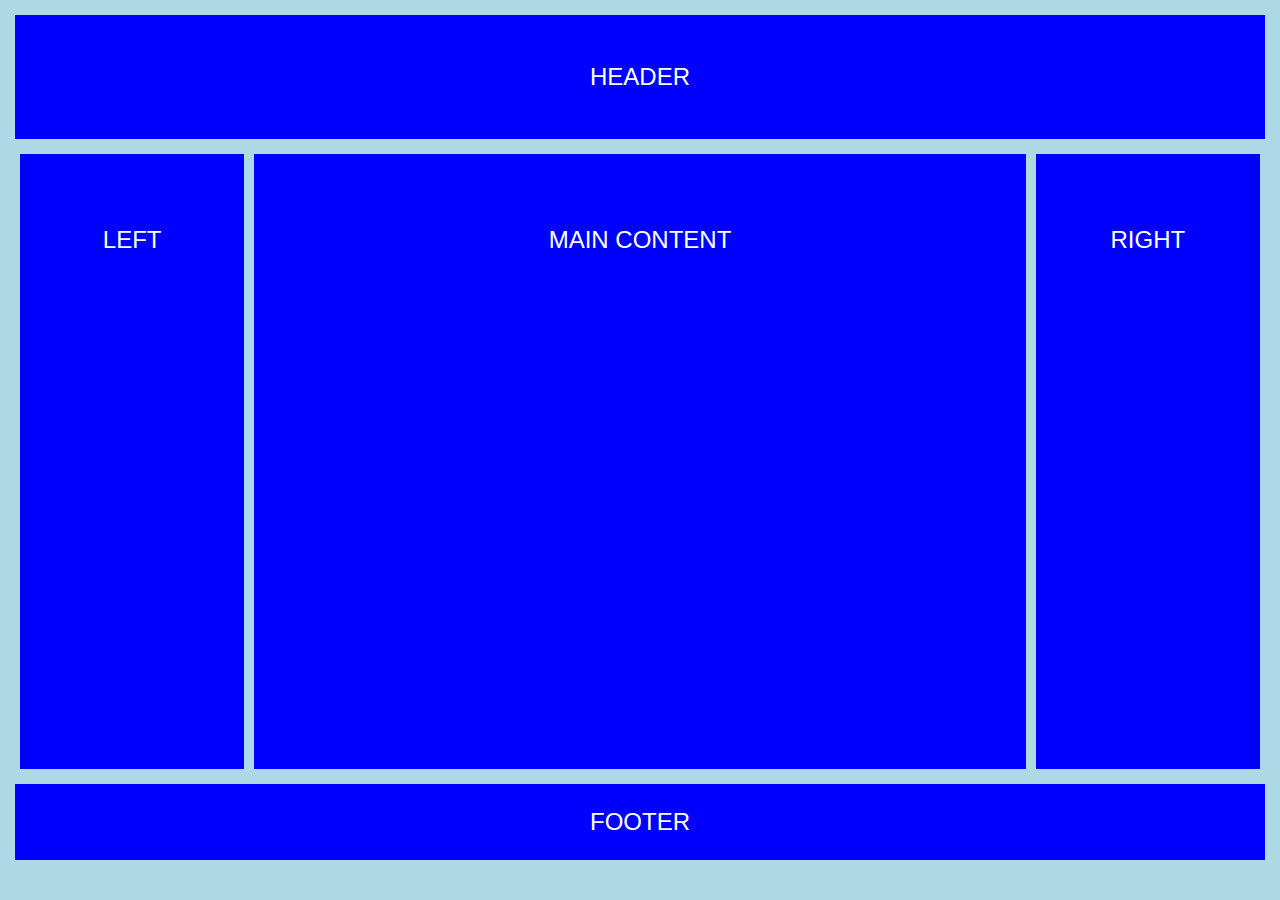
<file: index.html>
<html lang="en">
<head>
  <meta charset="UTF-8">
  <meta name="viewport" content="width=device-width, initial-scale=1.0">
  <title>Document</title>
  <link rel="stylesheet" href="./responsive.css">
</head>
<body>
<header>
  HEADER
</header>
<div class="main">
  <aside class="left">
    LEFT
  </aside>
  <main>
    MAIN CONTENT
  </main>
  <aside class="right">
    RIGHT
  </aside>
</div>
    <footer>
      FOOTER
    </footer>
</body>
</html>
</file>
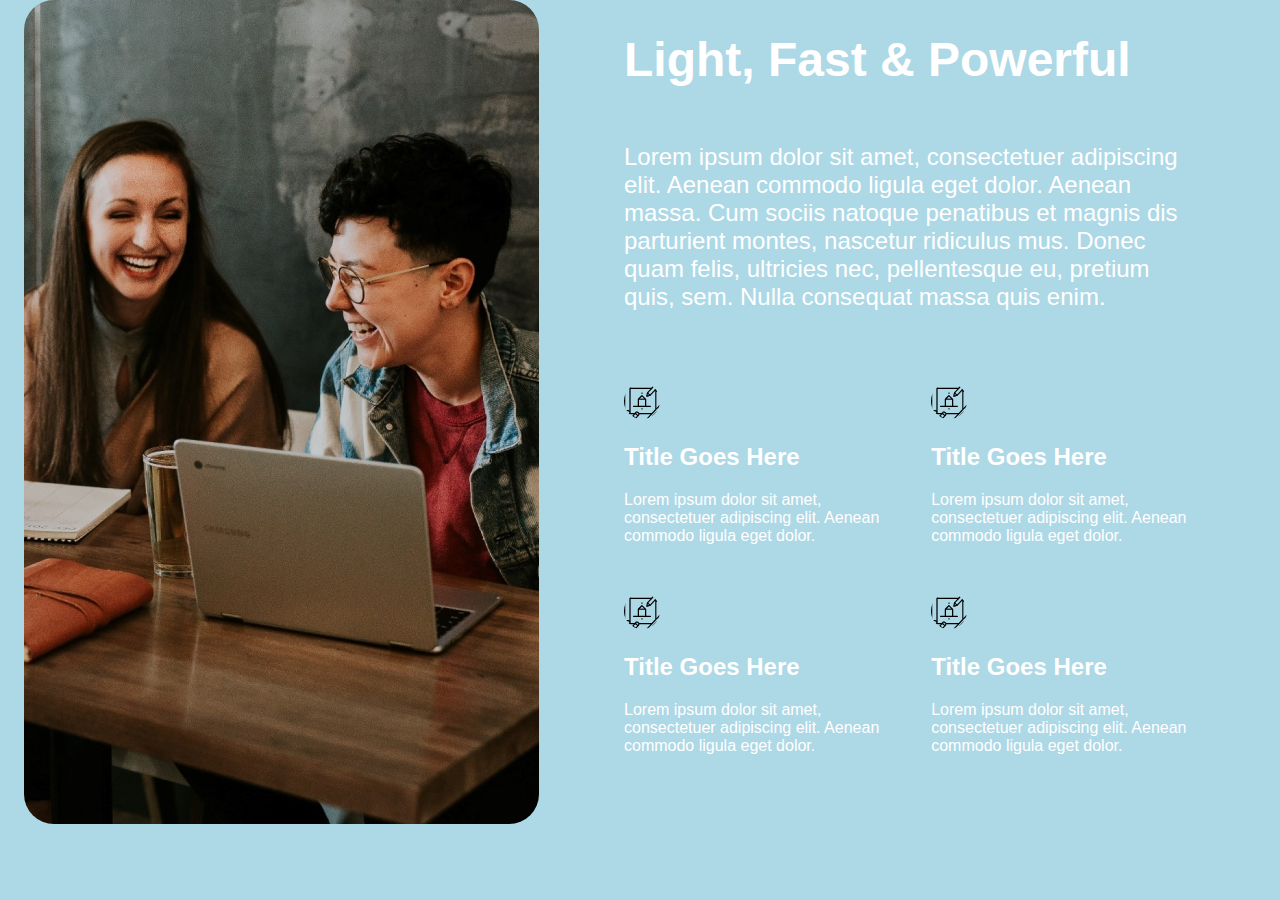
<file: figmresponsive.html>
<!DOCTYPE html>
<html lang="en">
  <head>
    <meta charset="UTF-8">
    <meta name="viewport" content="width=device-width, initial-scale=1.0">
    <title>Figma Practice Responsive</title>
    <link rel="stylesheet" href="./figmaresponsive.css">
  </head>
  <body>
    <div class="container">
      <div class="left">
        <img src="Image.png" alt="Meeting illustration">
      </div>
      <div class="right">
        <div class="HP">
           <h1>Light, Fast &#38; Powerful</h1>
          <p>Lorem ipsum dolor sit amet, consectetuer adipiscing elit. Aenean commodo ligula eget dolor. Aenean massa. Cum sociis natoque penatibus et magnis dis parturient montes, nascetur ridiculus mus. Donec quam felis, ultricies nec, pellentesque eu, pretium quis, sem. Nulla consequat massa quis enim.</p>
        </div>
          <div class="ITP">
            <div class="ITP-item">
              <img class="icon1" src="Icon.png" alt="Icon 1">
              <h2>Title Goes Here</h2>
              <p>Lorem ipsum dolor sit amet, consectetuer adipiscing elit. Aenean commodo ligula eget dolor.</p>
            </div>
            <div class="ITP-item">
              <img class="icon2" src="Icon.png" alt="Icon 2">
              <h2>Title Goes Here</h2>
              <p>Lorem ipsum dolor sit amet, consectetuer adipiscing elit. Aenean commodo ligula eget dolor.</p>
            </div>
            <div class="ITP-item">
              <img class="icon3" src="Icon.png" alt="Icon 3">
              <h2>Title Goes Here</h2>
              <p>Lorem ipsum dolor sit amet, consectetuer adipiscing elit. Aenean commodo ligula eget dolor.</p>
            </div>
            <div class="ITP-item">
              <img class="icon4" src="Icon.png" alt="Icon 4">
              <h2>Title Goes Here</h2>
              <p>Lorem ipsum dolor sit amet, consectetuer adipiscing elit. Aenean commodo ligula eget dolor.</p>
            </div>
          </div>
      </div>
    </div>
  </body>
</html>
</file>
<file: responsive.css>
*{
  margin: 5px;
  box-sizing: border-box;
}
body {
  height: 95vh;
  background: lightblue;
  font-family: sans-serif;
  text-align: center;
  color: white;
  font-size: 24px;
  display: flex;
  flex-direction: column;
}
header {
  background: blue;
  padding: 2em 0 2em 0;
}
.main {
  display: flex;
  flex: 1;
}
.left {
  background: blue;
  padding: 3em 0 3em 0;
  flex: 1 1 100px;
}
main {
  background: blue;
  padding: 3em 0 3em 0;
  flex: 5 5 150px;
}
.right {
  background: blue;
  padding: 3em 0 3em 0;
  flex: 1 1 100px;
}
footer {
  background: blue;
  padding: 1em 0 1em 0;
}
@media all and (max-width: 550px){
  .main{
    flex-direction: column;
  }
  main{
    padding: 5em 0 5em 0 ;
  }
}
</file>
<file: figmaresponsive.css>
body {
  background: lightblue;
  font-family: sans-serif;
  color: white;
  font-size: 24px;
  margin: auto;
}

.container {
  height: auto;
  width: 100%;
  display: grid;
  grid-template-columns: 30% 2fr;
  align-items: flex-start;
  padding-right: 0.5rem;
}
.HP {
  display: grid;
}

.left {
  height: 100%;
  max-width: 30%;
  margin-left: 1em;
}
img {
border-radius: 30px;
}
.right {
  display: grid;
  max-width: 65%;
  flex-direction: column;
  margin-left: 10em;
}

.ITP {
  display: grid;
  grid-template-columns: 1fr 1fr;
  font-size: 16px;
  grid-template-rows: (auto-fit, minmax(300px, 1fr));
  gap: 2em;
  margin-top: 3em;
  gap: 2em;
}

.ITP-item {
  grid-template-rows: (auto-fit, minmax(300px, 1fr));
  gap: 2em;
}

@media (max-width: 960px){
  .left {
    display: none;
  }
  .container{
    margin-left: -9em;
    display: flex;
    align-items: center;
  }
}
  .ITP {
    grid-template-rows: (auto-fit, minmax(300px, 1fr));
    gap: 2em;
  }
</file>
